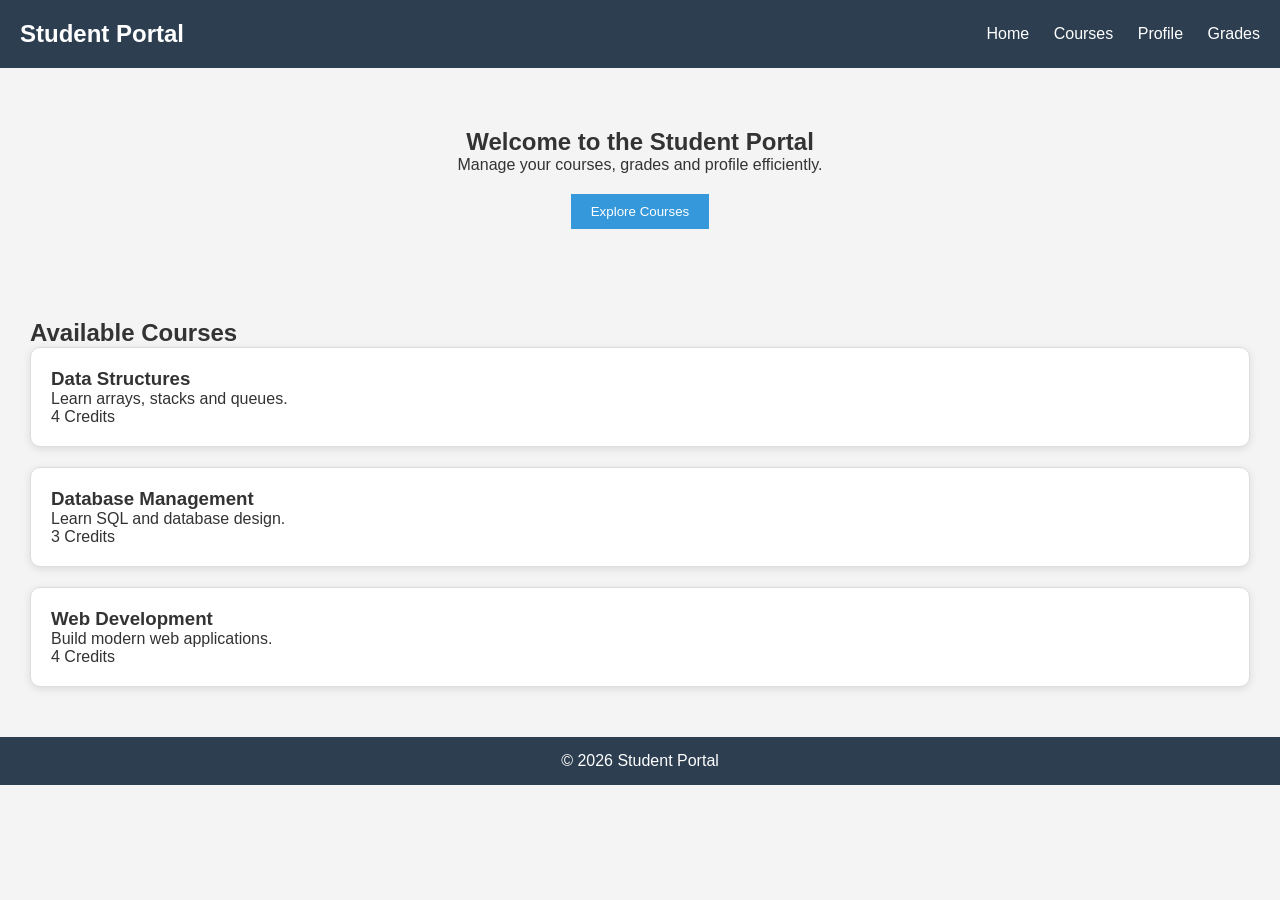
<file: Deep_upskilling/Module2_FrontendDev/handson_01/index.html>
<!DOCTYPE html>
<html lang="en">

<head>
    <meta charset="UTF-8">
    <meta name="viewport" content="width=device-width, initial-scale=1.0">
    <title>Student Portal</title>

    <link rel="stylesheet" href="style.css">
</head>

<body>

    <header>
        <h2>Student Portal</h2>

        <nav>
            <ul>
                <li><a href="#">Home</a></li>
                <li><a href="#">Courses</a></li>
                <li><a href="#">Profile</a></li>
                <li><a href="#">Grades</a></li>
            </ul>
        </nav>
    </header>

    <main>

        <section id="hero">
            <h1>Welcome to the Student Portal</h1>

            <p>
                Manage your courses, grades and profile efficiently.
            </p>

            <button>
                Explore Courses
            </button>
        </section>

        <section id="courses">

            <h2>Available Courses</h2>

            <article class="course-card">
                <h3>Data Structures</h3>
                <p>Learn arrays, stacks and queues.</p>
                <span>4 Credits</span>
            </article>

            <article class="course-card">
                <h3>Database Management</h3>
                <p>Learn SQL and database design.</p>
                <span>3 Credits</span>
            </article>

            <article class="course-card">
                <h3>Web Development</h3>
                <p>Build modern web applications.</p>
                <span>4 Credits</span>
            </article>

        </section>

    </main>

    <footer>
        <p>
            © 2026 Student Portal
        </p>
    </footer>

</body>
</html>
</file>
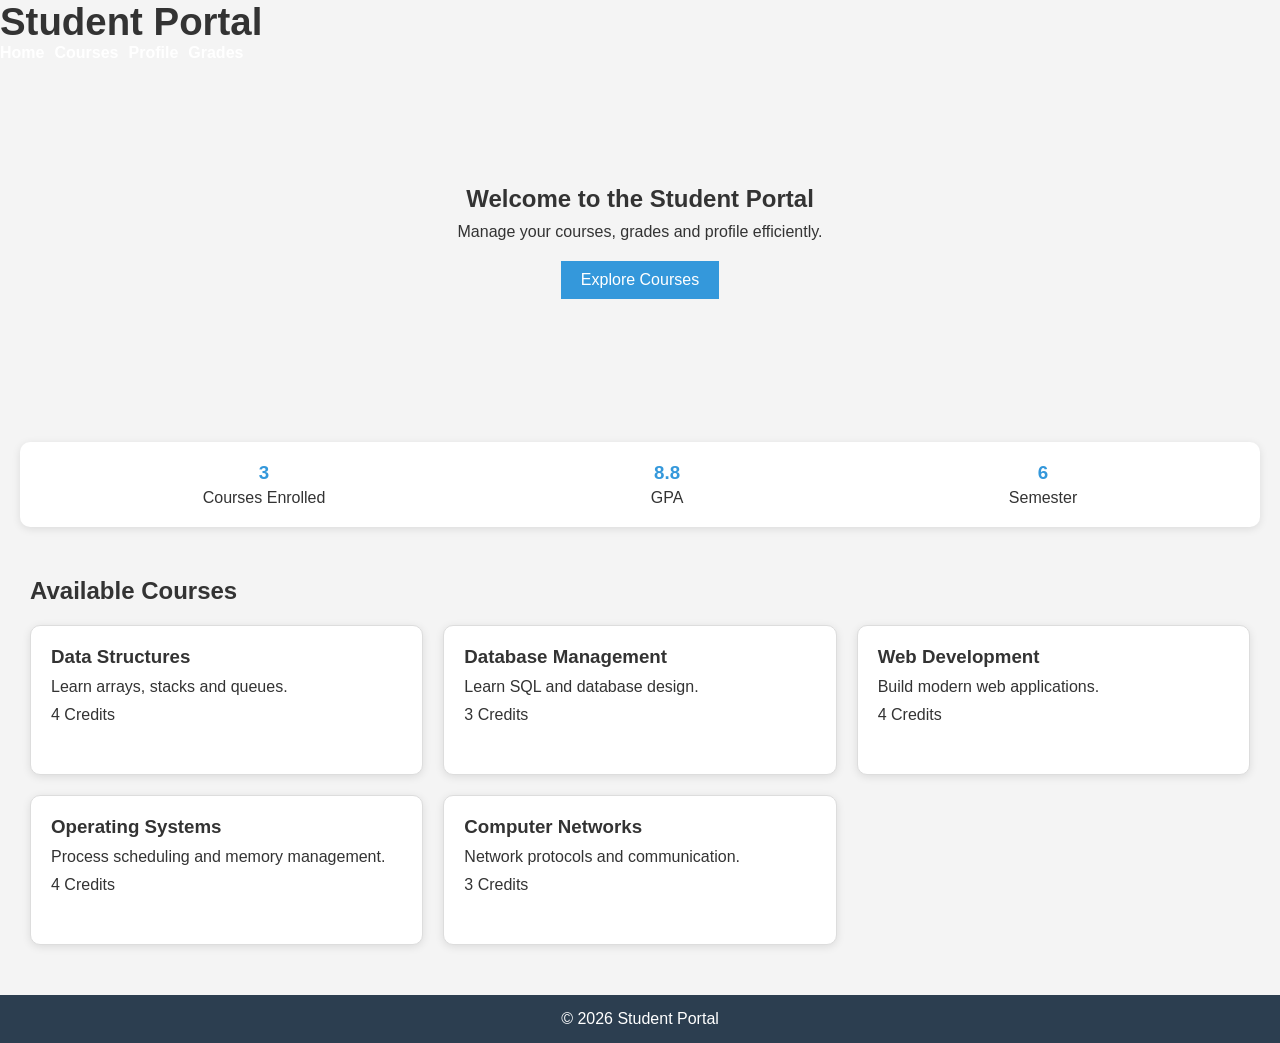
<file: Deep_upskilling/Module2_FrontendDev/handson_02/index.html>
<!DOCTYPE html>
<html lang="en">

<head>
    <meta charset="UTF-8">
    <meta name="viewport" content="width=device-width, initial-scale=1.0">
    <title>Student Portal</title>

    <link rel="stylesheet" href="style.css">
</head>

<body>

    <header>
        <h2>Student Portal</h2>

        <nav>
            <ul>
                <li><a href="#">Home</a></li>
                <li><a href="#">Courses</a></li>
                <li><a href="#">Profile</a></li>
                <li><a href="#">Grades</a></li>
            </ul>
        </nav>
    </header>

    <main>

        <section id="hero">
            <h1>Welcome to the Student Portal</h1>

            <p>
                Manage your courses, grades and profile efficiently.
            </p>

            <button>
                Explore Courses
            </button>
        </section>

        <section id="stats">

            <div class="stat-item">
                <h3>3</h3>
                <p>Courses Enrolled</p>
            </div>

            <div class="stat-item">
                <h3>8.8</h3>
                <p>GPA</p>
            </div>

            <div class="stat-item">
                <h3>6</h3>
                <p>Semester</p>
            </div>

        </section>

        <section id="courses">

            <h2>Available Courses</h2>

            <div class="course-grid">

                <article class="course-card">
                    <h3>Data Structures</h3>
                    <p>Learn arrays, stacks and queues.</p>
                    <span>4 Credits</span>
                </article>

                <article class="course-card">
                    <h3>Database Management</h3>
                    <p>Learn SQL and database design.</p>
                    <span>3 Credits</span>
                </article>

                <article class="course-card">
                    <h3>Web Development</h3>
                    <p>Build modern web applications.</p>
                    <span>4 Credits</span>
                </article>

                <article class="course-card">
                    <h3>Operating Systems</h3>
                    <p>Process scheduling and memory management.</p>
                    <span>4 Credits</span>
                </article>

                <article class="course-card">
                    <h3>Computer Networks</h3>
                    <p>Network protocols and communication.</p>
                    <span>3 Credits</span>
                </article>

            </div>

        </section>

    </main>

    <footer>
        <p>
            © 2026 Student Portal
        </p>
    </footer>

</body>

</html>
</file>
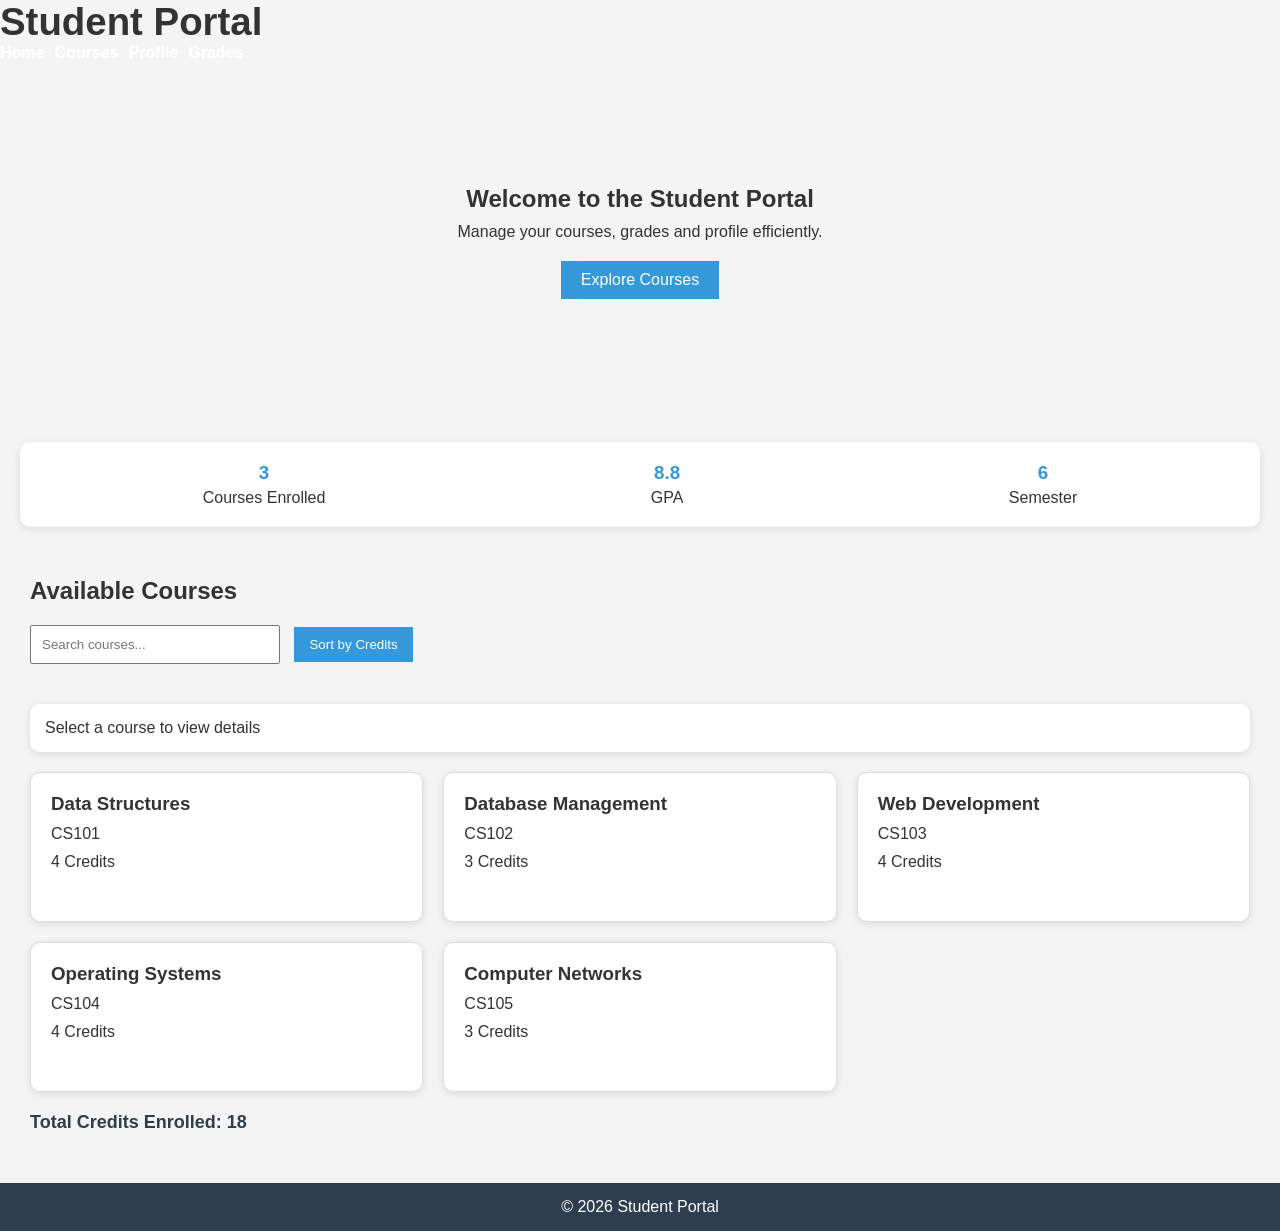
<file: Deep_upskilling/Module2_FrontendDev/handson_03/index.html>
<!DOCTYPE html>
<html lang="en">

<head>
    <meta charset="UTF-8">
    <meta name="viewport" content="width=device-width, initial-scale=1.0">
    <title>Student Portal</title>

    <link rel="stylesheet" href="style.css">
</head>

<body>

    <header>
        <h2>Student Portal</h2>

        <nav>
            <ul>
                <li><a href="#">Home</a></li>
                <li><a href="#">Courses</a></li>
                <li><a href="#">Profile</a></li>
                <li><a href="#">Grades</a></li>
            </ul>
        </nav>
    </header>

    <main>

        <section id="hero">
            <h1>Welcome to the Student Portal</h1>

            <p>
                Manage your courses, grades and profile efficiently.
            </p>

            <button>
                Explore Courses
            </button>
        </section>

        <section id="stats">

            <div class="stat-item">
                <h3>3</h3>
                <p>Courses Enrolled</p>
            </div>

            <div class="stat-item">
                <h3>8.8</h3>
                <p>GPA</p>
            </div>

            <div class="stat-item">
                <h3>6</h3>
                <p>Semester</p>
            </div>

        </section>

        <section id="courses">

            <h2>Available Courses</h2>

            <input type="text" id="search-courses" placeholder="Search courses...">

            <button id="sort-btn">
                Sort by Credits
            </button>

            <div id="selected-course">
                Select a course to view details
            </div>

            <div class="course-grid"></div>

            <p id="total-credits"></p>

        </section>

    </main>

    <footer>
        <p>© 2026 Student Portal</p>
    </footer>

    <script type="module" src="app.js"></script>

</body>

</html>
</file>
<file: Deep_upskilling/Module2_FrontendDev/handson_01/style.css>
*{
    margin:0;
    padding:0;
    box-sizing:border-box;
}

body{
    font-family:Arial,sans-serif;
    background:#f4f4f4;
    color:#333;
}

header{
    background:#2c3e50;
    color:white;

    padding:20px;

    display:flex;
    justify-content:space-between;
    align-items:center;
}

nav ul{
    list-style:none;
}

nav ul li{
    display:inline-block;
    margin-left:20px;
}

nav ul li a{
    color:white;
    text-decoration:none;
}

#hero{
    text-align:center;
    padding:60px 20px;
}

#hero button{
    padding:10px 20px;
    margin-top:20px;

    background:#3498db;
    color:white;

    border:none;
    cursor:pointer;
}

#hero button:hover{
    background:#2980b9;
}

#courses{
    padding:30px;
}

.course-card{
    background:white;

    padding:20px;
    margin-bottom:20px;

    border:1px solid #ddd;
    border-radius:10px;

    box-shadow:0 2px 8px rgba(0,0,0,0.1);
}

footer{
    background:#2c3e50;
    color:white;

    text-align:center;
    padding:15px;
}
</file>
<file: Deep_upskilling/Module2_FrontendDev/handson_02/style.css>
* {
    margin: 0;
    padding: 0;
    box-sizing: border-box;
}

/* Body */

body {
    font-family: Arial, sans-serif;
    background: #f4f4f4;
    color: #333;
}


   Header


header {
    background: #2c3e50;
    color: white;

    padding: 20px;

    display: flex;
    justify-content: space-between;
    align-items: center;
}

header h2 {
    font-size: clamp(1.5rem, 3vw, 2.5rem);
}


/* Navigation */


nav ul {
    list-style: none;

    display: flex;
    flex-direction: column;
    gap: 10px;
}

nav ul li a {
    color: white;
    text-decoration: none;
    font-weight: bold;
}

nav ul li a:hover {
    color: #3498db;
}


/* Hero Section */


#hero {
    text-align: center;

    min-height: 40vh;

    display: flex;
    flex-direction: column;
    justify-content: center;
    align-items: center;

    padding: 60px 20px;
}

#hero h1 {
    margin-bottom: 10px;
}

#hero p {
    margin-bottom: 20px;
}

#hero button {
    padding: 10px 20px;

    background: #3498db;
    color: white;

    border: none;
    cursor: pointer;

    font-size: 16px;
}

#hero button:hover {
    background: #2980b9;
}


/* Statistics Section */


#stats {
    display: flex;
    justify-content: space-around;

    background: white;

    margin: 20px;
    padding: 20px;

    border-radius: 10px;

    box-shadow: 0 2px 8px rgba(0, 0, 0, 0.1);
}

.stat-item {
    text-align: center;
}

.stat-item h3 {
    color: #3498db;
    margin-bottom: 5px;
}


/* Courses Section */


#courses {
    padding: 30px;
}

#courses h2 {
    margin-bottom: 20px;
}


/* Course Grid */


.course-grid {
    display: grid;
    gap: 20px;

    /* Mobile First */
    grid-template-columns: 1fr;
}


/* Course Card */


.course-card {
    background: white;

    padding: 20px;

    min-height: 150px;

    border: 1px solid #ddd;
    border-radius: 10px;

    box-shadow: 0 2px 8px rgba(0, 0, 0, 0.1);

    align-self: stretch;
}

.course-card h3 {
    margin-bottom: 10px;
}

.course-card p {
    margin-bottom: 10px;
}


/* Footer */


footer {
    background: #2c3e50;
    color: white;

    text-align: center;

    padding: 15px;
    margin-top: 20px;
}


/* Tablet View 768px and above */


@media (min-width: 768px) {

    nav ul {
        flex-direction: row;
    }

    .course-grid {
        grid-template-columns: repeat(2, 1fr);
    }
}


/* Desktop View 1024px and above */


@media (min-width: 1024px) {

    .course-grid {
        grid-template-columns: repeat(3, 1fr);
    }

    #hero {
        padding: 100px 20px;
    }
}
</file>
<file: Deep_upskilling/Module2_FrontendDev/handson_03/style.css>
* {
    margin: 0;
    padding: 0;
    box-sizing: border-box;
}

/* Body */

body {
    font-family: Arial, sans-serif;
    background: #f4f4f4;
    color: #333;
}


   Header


header {
    background: #2c3e50;
    color: white;

    padding: 20px;

    display: flex;
    justify-content: space-between;
    align-items: center;
}

header h2 {
    font-size: clamp(1.5rem, 3vw, 2.5rem);
}


/* Navigation */


nav ul {
    list-style: none;

    display: flex;
    flex-direction: column;
    gap: 10px;
}

nav ul li a {
    color: white;
    text-decoration: none;
    font-weight: bold;
}

nav ul li a:hover {
    color: #3498db;
}


/* Hero Section */


#hero {
    text-align: center;

    min-height: 40vh;

    display: flex;
    flex-direction: column;
    justify-content: center;
    align-items: center;

    padding: 60px 20px;
}

#hero h1 {
    margin-bottom: 10px;
}

#hero p {
    margin-bottom: 20px;
}

#hero button {
    padding: 10px 20px;

    background: #3498db;
    color: white;

    border: none;
    cursor: pointer;

    font-size: 16px;
}

#hero button:hover {
    background: #2980b9;
}


/* Statistics Section */


#stats {
    display: flex;
    justify-content: space-around;

    background: white;

    margin: 20px;
    padding: 20px;

    border-radius: 10px;

    box-shadow: 0 2px 8px rgba(0, 0, 0, 0.1);
}

.stat-item {
    text-align: center;
}

.stat-item h3 {
    color: #3498db;
    margin-bottom: 5px;
}


/* Courses Section */


#courses {
    padding: 30px;
}

#courses h2 {
    margin-bottom: 20px;
}


/* Course Grid */


.course-grid {
    display: grid;
    gap: 20px;

    /* Mobile First */
    grid-template-columns: 1fr;
}


/* Course Card */


.course-card {
    background: white;

    padding: 20px;

    min-height: 150px;

    border: 1px solid #ddd;
    border-radius: 10px;

    box-shadow: 0 2px 8px rgba(0, 0, 0, 0.1);

    align-self: stretch;
}

.course-card h3 {
    margin-bottom: 10px;
}

.course-card p {
    margin-bottom: 10px;
}


/* Footer */


footer {
    background: #2c3e50;
    color: white;

    text-align: center;

    padding: 15px;
    margin-top: 20px;
}


/* Tablet View 768px and above */


@media (min-width: 768px) {

    nav ul {
        flex-direction: row;
    }

    .course-grid {
        grid-template-columns: repeat(2, 1fr);
    }
}


/* Desktop View 1024px and above */


@media (min-width: 1024px) {

    .course-grid {
        grid-template-columns: repeat(3, 1fr);
    }

    #hero {
        padding: 100px 20px;
    }
}

/* Total Credits */

#total-credits{
    margin-top:20px;

    font-size:18px;
    font-weight:bold;

    color:#2c3e50;
}

/* Search Courses */
#search-courses{
    padding:10px;
    width:250px;

    margin-right:10px;
    margin-bottom:20px;
}

#sort-btn{
    padding:10px 15px;

    background:#3498db;
    color:white;

    border:none;
    cursor:pointer;
}

#sort-btn:hover{
    background:#2980b9;
}

#selected-course{
    margin:20px 0;

    padding:15px;

    background:white;

    border-radius:10px;

    box-shadow:
        0 2px 8px
        rgba(0,0,0,0.1);
}
</file>
